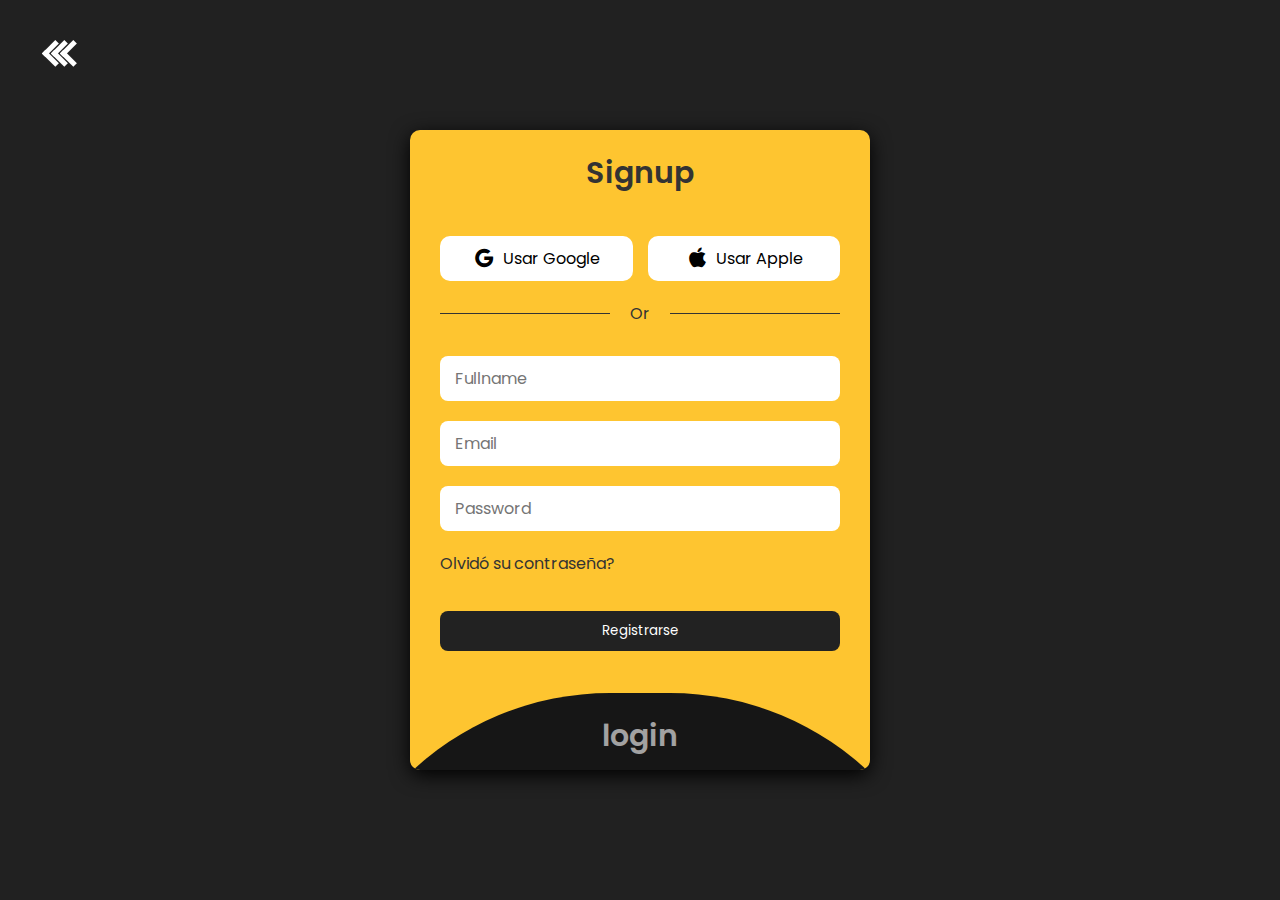
<file: login.html>
<!DOCTYPE html>
<html lang="en">
<head>
    <meta charset="UTF-8">
    <meta name="viewport" content="width=device-width, initial-scale=1.0">
    <title>Registro</title>
    <link rel="stylesheet" href="./css/login.css">
    <link href='https://unpkg.com/boxicons@2.1.4/css/boxicons.min.css' rel='stylesheet'>
</head>
<body>

    <div class="container">
        <div class="signup-section">
            <header>Signup</header>

            <div class="social-buttons">
                <button href=""><i class='bx bxl-google'></i>
                Usar Google</button>
                <button><i class='bx bxl-apple'></i>
                Usar Apple</button>
            </div>

            <div class="separator">
                <div class="line"></div>
                <p>Or</p>
                <div class="line"></div>
            </div>

            <form>
                <input type="text" placeholder="Fullname" required>
                <input type="email" placeholder="Email" required>
                <input type="password" placeholder="Password" required>
                <a href="#">Olvidó su contraseña?</a>
                <button type="submit" class="btn">Registrarse</button>
            </form>

        </div>

        <div class="login-section">
            <header>login</header>

            <div class="social-buttons">
                <button><i class='bx bxl-google'></i>
                Usar Google</button>
                <button><i class='bx bxl-apple'></i>
                Usar Apple</button>
            </div>

            <div class="separator">
                <div class="line"></div>
                <p>Or</p>
                <div class="line"></div>
            </div>

            <form>
                <input type="email" placeholder="Email" required>
                <input type="password" placeholder="Password" required>
                <a href="#">Olvidó su contraseña?</a>
                <button type="submit" class="btn">Iniciar Sesión</button>
            </form>

        </div>
    </div>

    <a href="index.html"><div class="arrow">
        <span></span>
        <span></span>
        <span></span>
    </div>
    </a>
    <script src="./js/login.js"></script>
</body>
</html>
</file>
<file: css/login.css>
@import url('https://fonts.googleapis.com/css2?family=Poppins:ital,wght@0,100;0,200;0,300;1,100;1,200;1,300;1,400;1,500&display=swap');
* {
    margin: 0;
    padding: 0;
    box-sizing: border-box;
    font-family: 'Poppins', sans-serif;
}

a{
    text-decoration: none;
}

body {
    height: 100vh;
    display: flex;
    align-items: center;
    justify-content: center;
    background: #212121;
}

.container{
    position: relative;
    width: 460px;
    height: 640px;
    border: 12px;
    padding: 20px 30px 120px;
    background: #fec530;
    box-shadow: 0 5px 20px rgba(0, 0, 0, 1);
    overflow: hidden;
    border-radius: 10px;
}

.login-section{
    position: absolute;
    left: 50%;
    bottom: -88%;
    transform: translateX(-50%);
    width: calc(100% + 180px);
    padding: 20px 140px;
    background: #161616;
    border-radius: 290px;
    height: 100%;
    transition: all 0.6s ease;
}

.login-section header,
.signup-section header{
    font-size: 30px;
    text-align: center;
    color: #333;
    font-weight: 600;
    cursor: pointer;
}

.login-section header{
    color: #fff;
    opacity: 0.6;
    
}

.social-buttons {
    margin-top: 40px;
    display: flex;
    align-items: center;
    gap: 15px;
}

.social-buttons button {
    width: 100%;
    padding: 10px;
    background: #fff;
    border: none;
    border-radius: 10px;
    font-size: 16px;
    display: flex;
    align-items: center;
    justify-content: center;
    gap: 6px;
    cursor: pointer;
}

.login-section .social-buttons button {
    border: 1px solid #000;
}

.login-section .social-buttons button i,
.signup-section .social-buttons button i {
    font-size: 25px;

}

.separator {
    margin-top: 20px;
    display: flex;
    align-items: center;
    gap: 20px;
}

.separator .line{
    width: 100%;
    height: 1px;
    background: #333;
}

.separator p {
    color: #333;
}

.login-section .separator p{
    color: #fff;
}



.container form {
    display: flex;
    flex-direction: column;
    gap: 20px;
    margin-top: 30px;

}

form input {
    outline: none;
    border: none;
    padding: 10px 15px;
    font-size: 16px;
    color: #333;
    font-weight: 400;
    border-radius: 8px;
    background: #fff;
}

.signup-section input:focus{
    border: 1px solid black;
}
.login-section input:focus {
    border: 1px solid #fec430c0;
}

form a{
    color: #fff;
}

.signup-section form a {
    color: #333;
}

form .btn {
    margin-top: 15px;
    border: none;
    padding: 10px 15px;
    border-radius: 8px;
    font-size: 18x;
    cursor: pointer;
    background-color: #222;
    color: #fff;
}

.login-section .btn {
    background: #fec530;
    color: #222;
    border: none;
}

.container.active .login-section{
    bottom: -12%;
    border-radius: 220px;
    box-shadow: 0 -5px 10px rgba(0, 0, 0, 0.5);
}

.container.active .login-section header{
    opacity: 1;
}

.container.active .signup-section header{
    opacity: 0.5;
}


.arrow {
    position: absolute;
    top: 5%;
    left: 5%;
    transform: translate(-50%, -50%);
    transform: rotate(90deg);
    cursor: pointer;
}

.arrow span {
    display: block;
    width: 1.5vw;
    height: 1.5vw;
    border-bottom: 5px solid white;
    border-right: 5px solid white;
    transform: rotate(45deg);
    margin: -10px;
    animation: animate 2s infinite;
}

.arrow span:nth-child(2) {
    animation-delay: -0.2s;
}

.arrow span:nth-child(3) {
    animation-delay: -0.4s;
}

@keyframes animate {
    0% {
        opacity: 0;
        transform: rotate(45deg) translate(-20px, -20px);
    }
    50% {
        opacity: 1;
    }
    100% {
        opacity: 0;
        transform: rotate(45deg) translate(20px, 20px);
    }
}

.arrow span:hover {
    border-bottom: 5px solid rgba(255, 255, 255, 0.5);
    border-right: 5px solid rgba(255, 255, 255, 0.5);
}
</file>
